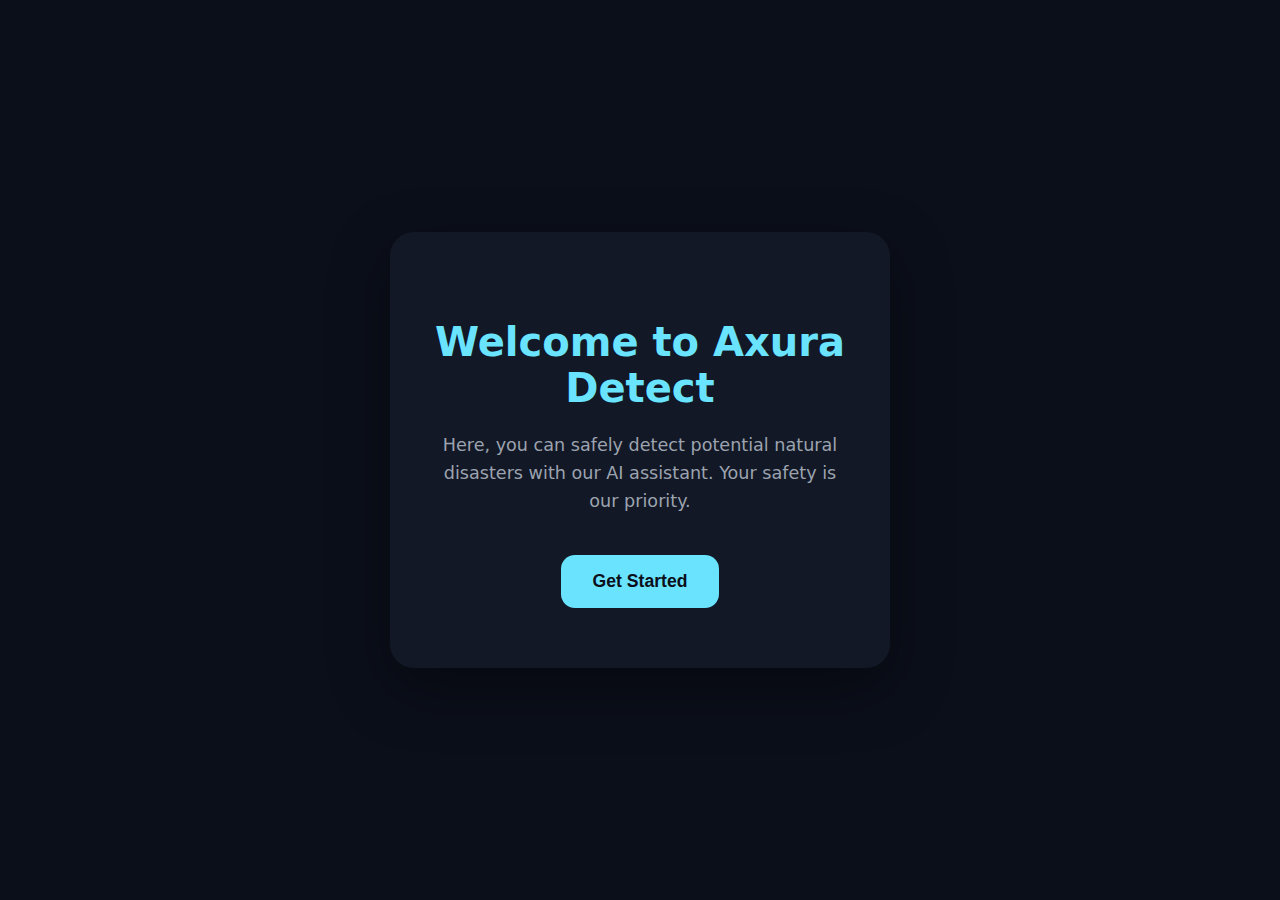
<file: index.html>
<!doctype html>
<html>
  <head>
    <title>Welcome</title>
    <link rel="stylesheet" href="welcome-style.css" />
  </head>
  <body class="center">
    <div class="welcome-card">
      <h1>Welcome to Axura Detect</h1>
      <p>
        Here, you can safely detect potential natural disasters with our AI
        assistant. Your safety is our priority.
      </p>
      <button class="start-btn" onclick="start()">Get Started</button>
    </div>

    <script>
      function start() {
        localStorage.setItem("visited", "true");
        window.location.href = "app.html";
      }
    </script>
  </body>
</html>
</file>
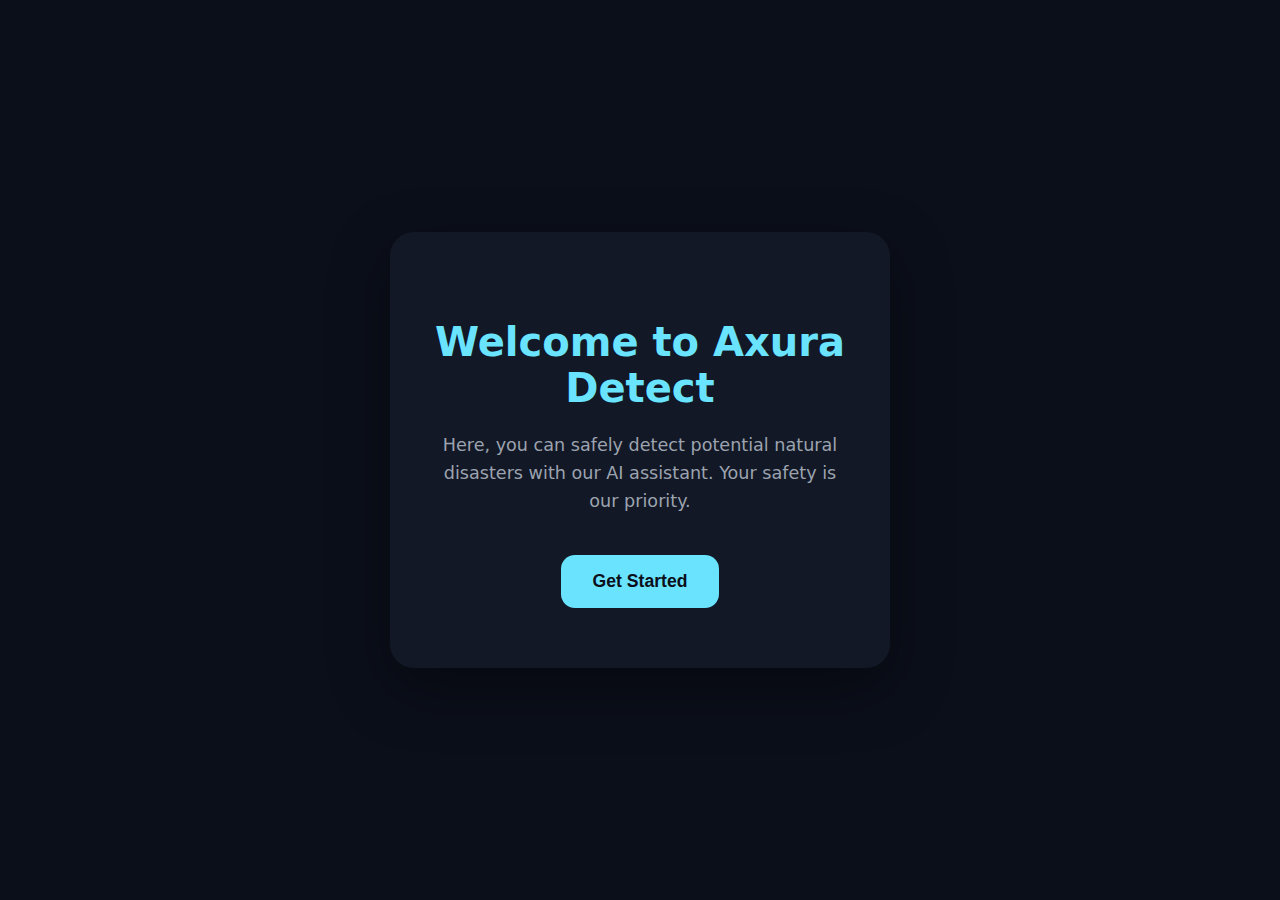
<file: app.html>
<!doctype html>
<html lang="en">
  <head>
    <meta charset="UTF-8" />
    <title>Axura Detect</title>
    <link rel="stylesheet" href="style.css" />
  </head>
  <body>
    <header class="topbar">
      <h1>Axura Detect</h1>
    </header>

    <main class="container">
      <!-- ROBOT CARD -->
      <section class="robot-card">
        <div class="robot-card">
          <div class="robot">
            <div class="robot-screen" id="screen">=]</div>
          </div>
        </div>
        <h3>================</h3>
        <p class="robot-text" id="robotText">
          What would you like to detect today?
        </p>
      </section>

      <!-- DISASTER OPTIONS -->
      <section class="grid" id="options">
        <div class="card" onclick="selectDisaster('wildfire')">
          <h3>Wildfire</h3>
        </div>
        <div class="card" onclick="selectDisaster('tornado')">
          <h3>Tornado</h3>
        </div>
        <div class="card" onclick="selectDisaster('flood')">
          <h3>Flash Flood</h3>
        </div>
        <div class="card" onclick="selectDisaster('earthquake')">
          <h3>Earthquake</h3>
        </div>
      </section>

      <!-- INPUT FORM -->
      <section class="form" id="form"></section>

      <!-- HISTORY -->
      <section class="history">
        <h2>Recent Checks</h2>
        <ul id="historyList"></ul>
        <section class="history">
        <button onclick="clearHistory()">Clear History</button>
      </section>
    </main>

    <script src="script.js"></script>
  </body>
</html>
</file>
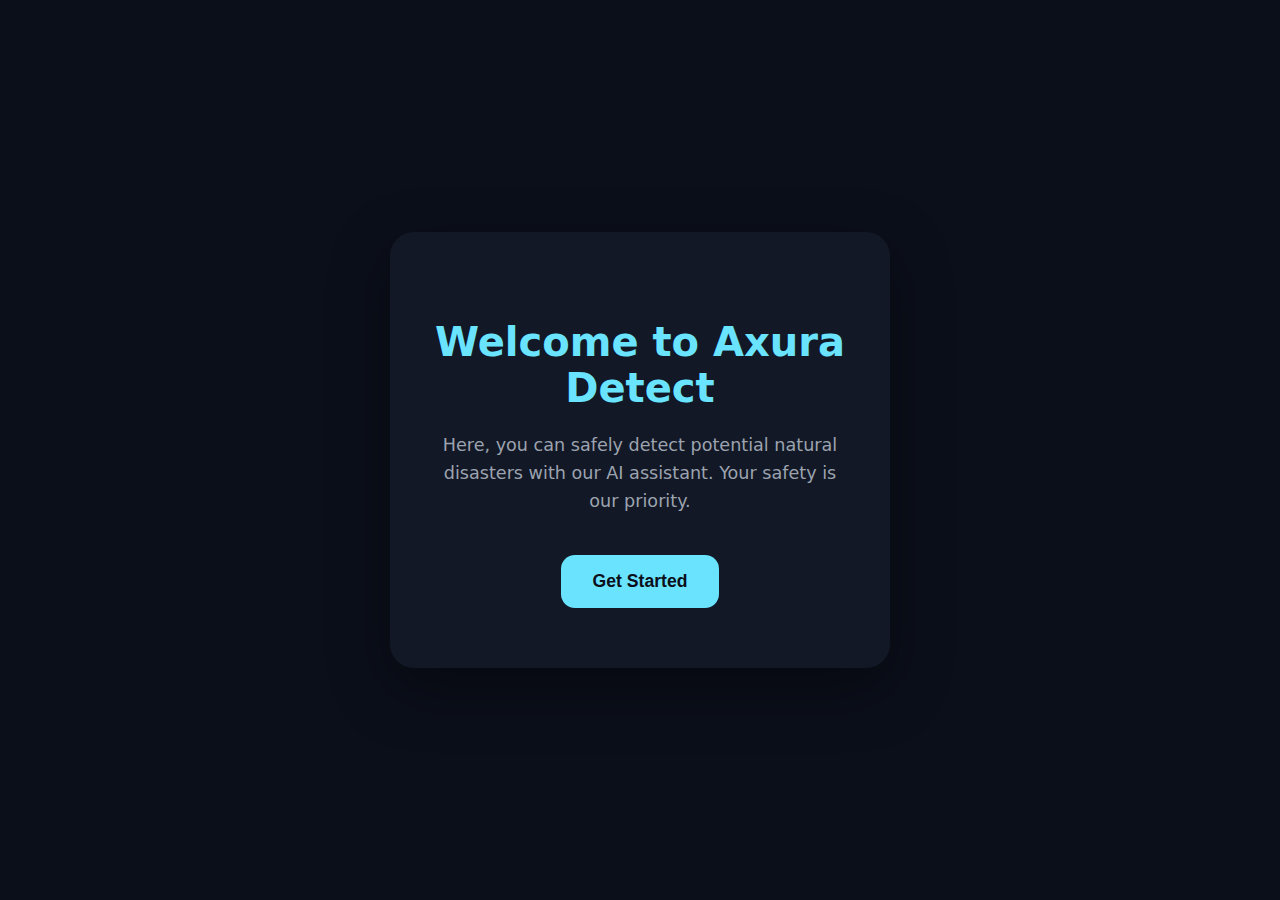
<file: welcome.html>
<!doctype html>
<html>
  <head>
    <title>Welcome</title>
    <link rel="stylesheet" href="welcome-style.css" />
  </head>
  <body class="center">
    <div class="welcome-card">
      <h1>Welcome to Axura Detect</h1>
      <p>
        Here, you can safely detect potential natural disasters with our AI
        assistant. Your safety is our priority.
      </p>
      <button class="start-btn" onclick="start()">Get Started</button>
    </div>

    <script>
      function start() {
        localStorage.setItem("visited", "true");
        window.location.href = "app.html";
      }
    </script>
  </body>
</html>
</file>
<file: welcome-style.css>
:root {
  --bg-main: #0B0F1A;
  --bg-card: #121826;
  --accent: #6AE3FF;
  --accent-soft: #6AE3FF22;
  --text-main: #E5E7EB;
  --text-muted: #9CA3AF;
}

* {
  box-sizing: border-box;
}

body {
  margin: 0;
  padding: 0;
  background: var(--bg-main);
  color: var(--text-main);
  font-family: 'Inter', system-ui, sans-serif;
  display: flex;
  justify-content: center;
  align-items: center;
  height: 100vh;
}

/* WELCOME CARD */
.welcome-card {
  background: var(--bg-card);
  padding: 60px 40px;
  border-radius: 24px;
  text-align: center;
  box-shadow: 0 20px 60px rgba(0,0,0,0.4);
  max-width: 500px;
  width: 90%;
  animation: fadeIn 1s ease-in-out forwards;
}

/* HEADLINE */
.welcome-card h1 {
  font-size: 2.5rem;
  margin-bottom: 20px;
  color: var(--accent);
}

/* SUBTEXT */
.welcome-card p {
  font-size: 1.1rem;
  color: var(--text-muted);
  line-height: 1.6;
  margin-bottom: 40px;
}

/* START BUTTON */
.start-btn {
  background: var(--accent);
  color: #0B0F1A;
  padding: 16px 32px;
  border: none;
  border-radius: 14px;
  font-size: 1.1rem;
  font-weight: 600;
  cursor: pointer;
  transition: all 0.3s ease;
}

.start-btn:hover {
  transform: translateY(-3px);
  box-shadow: 0 10px 20px rgba(106, 227, 255, 0.3);
}

/* ANIMATIONS */
@keyframes fadeIn {
  0% { opacity: 0; transform: translateY(20px); }
  100% { opacity: 1; transform: translateY(0); }
}
</file>
<file: style.css>
:root {
  --background-image: url('background.jpg');
  --background-origin: center;
  --bg-main: #0b0f1a;
  --bg-card: #121826;
  --accent: #6ae3ff;
  --accent-soft: #6ae3ff22;
  --text-main: #e5e7eb;
  --text-muted: #9ca3af;
  --danger: #ff6b6b;
  --safe: #4ade80;
}

html, body {
    width: 100%;
    height: 100%;
    margin: 0;
}

body {
    background-image: url("background.jpg");
    background-size: cover;
    background-position: center;
    background-repeat: no-repeat;
}

* {
  box-sizing: border-box;
}

body {
  margin: 0;
  background: var(--bg-main);
  color: var(--text-main);
  font-family: Inter, system-ui, sans-serif;
}

/* TOP BAR */
.topbar {
  display: flex;
  justify-content: space-between;
  padding: 20px 40px;
  background: #06080f;
}

.status {
  color: var(--safe);
}

/* MAIN */
.container {
  max-width: 900px;
  margin: auto;
  padding: 40px 20px;
}

.robot-card {
  background: var(--bg-card);
  padding: 40px;
  border-radius: 24px;
  text-align: center;
  max-width: 300px;
  margin: auto;
  box-shadow: 0 20px 60px rgba(0, 0, 0, 0.4);
}

.robot {
  width: 140px;
  margin: auto;
  position: relative;
  animation: float 4s ease-in-out infinite;
  transform: rotate(90deg); /* rotate 90 degrees */
  transform-origin: center; /* rotate around center */
}


.robot-screen {
  background: #000; /* black box */
  color: var(--accent); /* blue text */
  font-size: 28px;
  padding: 20px;
  border-radius: 14px;
  box-shadow: inset 0 0 20px var(--accent-soft);
  font-family: monospace;
}

.robot-text {
  margin-top: 20px;
  color: var(--text-muted);
}

/* GRID */
.grid {
  display: grid;
  grid-template-columns: repeat(auto-fit, minmax(200px, 1fr));
  gap: 20px;
  margin-top: 40px;
}

.card {
  background: var(--bg-card);
  padding: 20px;
  border-radius: 16px;
  cursor: pointer;
  transition: 0.3s;
  border: 1px solid transparent;
}

.card:hover {
  transform: translateY(-4px);
  border-color: var(--accent);
}

/* FORM */
.form {
  margin-top: 30px;
}

input {
  width: 100%;
  margin-top: 10px;
  padding: 12px;
  background: #0f172a;
  border: 1px solid #1f2937;
  border-radius: 10px;
  color: white;
}

button {
  margin-top: 20px;
  width: 100%;
  padding: 14px;
  background: var(--accent);
  border: none;
  border-radius: 14px;
  font-weight: 600;
  cursor: pointer;
}

/* HISTORY */
.history {
  margin-top: 50px;
}

.history ul {
  list-style: none;
  padding: 0;
}

.history li {
  color: var(--text-muted);
  margin-top: 6px;
}

/* LOADING SPINNER */
.spinner {
  border: 4px solid var(--accent-soft);
  border-top: 4px solid var(--accent);
  border-radius: 50%;
  width: 36px;
  height: 36px;
  animation: spin 1s linear infinite;
  margin: auto;
}

@keyframes spin {
  0% { transform: rotate(0deg); }
  100% { transform: rotate(360deg); }
}

.risk-bar-container {
  width: 100%;
  background: #1f2937;
  border-radius: 12px;
  margin-top: 20px;
  height: 20px;
  overflow: hidden;
}

.risk-bar {
  height: 100%;
  width: 0%;
  background: var(--accent);
  border-radius: 12px;
  transition: width 1s ease;
}

.robot-screen .icon {
  display: inline-block;
  transform: rotate(-90deg); /* undo rotation */
}
</file>
